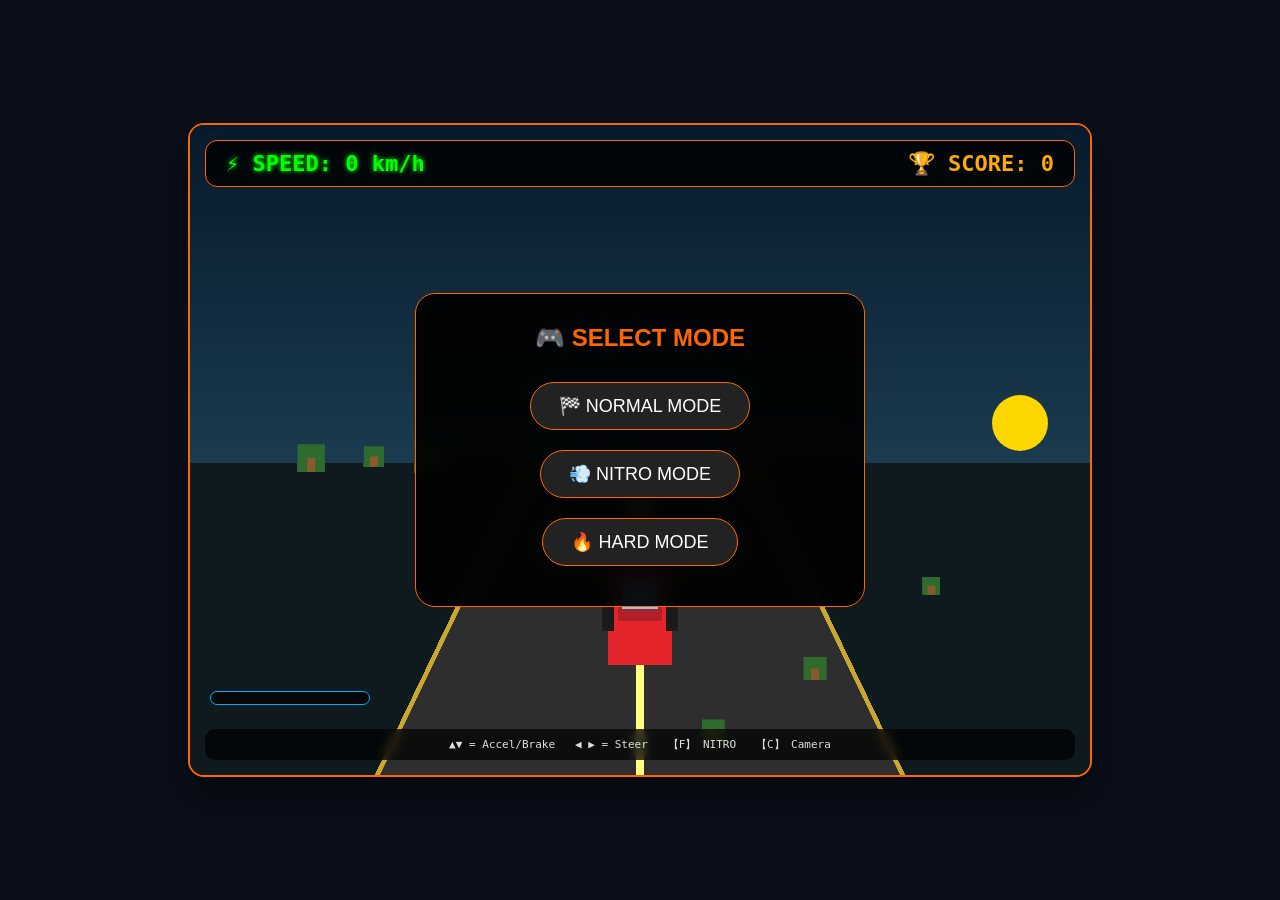
<file: index.html>
<!DOCTYPE html>
<html lang="en">
<head>
    <meta charset="UTF-8">
    <meta name="viewport" content="width=device-width, initial-scale=1.0, user-scalable=no">
    <title>HIGHWAY RACER - 3D Traffic Game</title>
    <style>
        * { margin: 0; padding: 0; box-sizing: border-box; user-select: none; }
        body { background: #0a0f1a; display: flex; justify-content: center; align-items: center; min-height: 100vh; font-family: 'Arial', 'Segoe UI', sans-serif; overflow: hidden; }
        .game-container { position: relative; box-shadow: 0 20px 40px rgba(0,0,0,0.5); border-radius: 16px; overflow: hidden; border: 2px solid #ff6600; }
        canvas { display: block; background: #0f1a1f; cursor: none; width: 100%; height: auto; }
        .hud { position: absolute; top: 15px; left: 15px; right: 15px; display: flex; justify-content: space-between; background: rgba(0,0,0,0.8); color: white; padding: 10px 20px; border-radius: 12px; backdrop-filter: blur(8px); font-weight: bold; z-index: 10; font-family: monospace; font-size: 18px; border: 1px solid #ff6600; }
        .speed-panel { color: #0f0; font-size: 22px; text-shadow: 0 0 5px #0f0; }
        .score-panel { color: #ffaa00; font-size: 22px; }
        .nitro-bar { position: absolute; bottom: 70px; left: 20px; width: 160px; height: 14px; background: rgba(0,0,0,0.7); border-radius: 7px; overflow: hidden; z-index: 10; border: 1px solid #00aaff; }
        .nitro-fill { height: 100%; width: 0%; background: linear-gradient(90deg, #00aaff, #0088ff); border-radius: 7px; transition: width 0.1s; }
        .controls-info { position: absolute; bottom: 15px; left: 15px; right: 15px; background: rgba(0,0,0,0.7); color: #ddd; padding: 8px 12px; border-radius: 10px; font-size: 11px; text-align: center; backdrop-filter: blur(5px); z-index: 10; font-family: monospace; }
        .game-over { position: absolute; top: 50%; left: 50%; transform: translate(-50%, -50%); background: rgba(0,0,0,0.95); color: white; padding: 30px 40px; border-radius: 20px; text-align: center; z-index: 20; min-width: 280px; backdrop-filter: blur(10px); border: 2px solid #ff4444; }
        .game-over h2 { margin-bottom: 15px; color: #ff4444; font-size: 32px; }
        .game-over button { margin-top: 20px; padding: 12px 28px; background: #ff6600; border: none; border-radius: 30px; cursor: pointer; font-size: 18px; font-weight: bold; color: white; transition: transform 0.2s; }
        .game-over button:hover { background: #ff5500; transform: scale(1.05); }
        .mode-select { position: absolute; top: 50%; left: 50%; transform: translate(-50%, -50%); background: rgba(0,0,0,0.92); padding: 30px; border-radius: 20px; text-align: center; z-index: 30; backdrop-filter: blur(10px); border: 1px solid #ff6600; min-width: 280px; }
        .mode-select h2 { color: #ff6600; margin-bottom: 20px; }
        .mode-select button { margin: 10px; padding: 12px 28px; font-size: 18px; background: #222; color: white; border: 1px solid #ff6600; border-radius: 40px; cursor: pointer; transition: all 0.2s; }
        .mode-select button:hover { background: #ff6600; transform: scale(1.05); }
        @media (max-width: 700px) { .hud { font-size: 14px; } .speed-panel, .score-panel { font-size: 16px; } }
    </style>
</head>
<body>
<div class="game-container">
    <canvas id="gameCanvas" width="900" height="650"></canvas>
    <div class="hud">
        <div class="speed-panel">⚡ SPEED: <span id="speedValue">0</span> km/h</div>
        <div class="score-panel">🏆 SCORE: <span id="scoreValue">0</span></div>
    </div>
    <div class="nitro-bar"><div class="nitro-fill" id="nitroFill"></div></div>
    <div class="controls-info">▲▼ = Accel/Brake &nbsp;&nbsp;◀ ▶ = Steer &nbsp;&nbsp;【F】 NITRO &nbsp;&nbsp;【C】 Camera</div>
    <div class="game-over" style="display: none;"><h2>💥 CRASH! 💥</h2><p>Final Score: <span id="finalScore">0</span></p><button onclick="resetGame()">🔄 RESTART</button></div>
    <div class="mode-select" id="modeSelect"><h2>🎮 SELECT MODE</h2><button onclick="startGame('normal')">🏁 NORMAL MODE</button><button onclick="startGame('nitro')">💨 NITRO MODE</button><button onclick="startGame('hard')">🔥 HARD MODE</button></div>
</div>

<script>
    const canvas = document.getElementById('gameCanvas');
    const ctx = canvas.getContext('2d');
    canvas.width = 900;
    canvas.height = 650;
    
    let gameRunning = false;
    let score = 0;
    let speed = 0;
    let maxSpeed = 210;
    let gameMode = 'normal';
    let lane = 0;
    let targetLane = 0;
    let cameraView = 0;
    let nitroAmount = 100;
    let nitroActive = false;
    let nitroMultiplier = 1;
    let trafficCars = [];
    let trees = [];
    let frameCounter = 0;
    let roadOffset = 0;
    
    const lanePositions = [-1.4, 0, 1.4];
    
    function initTrees() {
        trees = [];
        for (let i = 0; i < 60; i++) {
            trees.push({
                x: (Math.random() - 0.5) * 500,
                z: Math.random() * 2500,
                size: 18 + Math.random() * 18
            });
        }
    }
    
    function spawnTraffic() {
        const colors = ['#C41E3A', '#2E8B57', '#1E3A8A', '#FFAC1C', '#8B008B', '#4A4A4A', '#DAA520'];
        trafficCars.push({
            x: lanePositions[Math.floor(Math.random() * lanePositions.length)],
            z: -350 - Math.random() * 300,
            width: 1.7,
            color: colors[Math.floor(Math.random() * colors.length)],
            speed: 70 + Math.random() * 80
        });
    }
    
    function setupControls() {
        window.addEventListener('keydown', (e) => {
            if (!gameRunning) return;
            switch(e.key) {
                case 'ArrowUp': speed = Math.min(maxSpeed * nitroMultiplier, speed + 4.2); break;
                case 'ArrowDown': speed = Math.max(-25, speed - 6.5); break;
                case 'ArrowLeft': targetLane = Math.max(-1, targetLane - 1); break;
                case 'ArrowRight': targetLane = Math.min(1, targetLane + 1); break;
                case 'f': case 'F':
                    if (gameMode === 'nitro' && nitroAmount >= 25 && !nitroActive) {
                        nitroActive = true;
                        nitroMultiplier = 1.9;
                        nitroAmount -= 25;
                        setTimeout(() => { nitroActive = false; nitroMultiplier = 1; }, 1800);
                    }
                    break;
                case 'c': case 'C': cameraView = (cameraView + 1) % 3; break;
            }
            e.preventDefault();
        });
        
        window.addEventListener('keyup', (e) => {
            if (e.key === 'ArrowUp' && speed < 15) speed = 0;
        });
    }
    
    function updateGame() {
        if (!gameRunning) return;
        
        if (!(window.keys && window.keys.ArrowUp)) {
            speed = Math.max(0, speed - 0.9);
        }
        
        lane += (targetLane - lane) * 0.2;
        
        if (gameMode === 'nitro') {
            if (!nitroActive && nitroAmount < 100) nitroAmount = Math.min(100, nitroAmount + 0.6);
            document.getElementById('nitroFill').style.width = nitroAmount + '%';
        }
        
        score += Math.max(1, Math.floor(speed / 8));
        document.getElementById('scoreValue').innerText = Math.floor(score);
        document.getElementById('speedValue').innerText = Math.floor(speed);
        
        frameCounter++;
        let spawnDelay = Math.max(28, 60 - Math.floor(speed / 14));
        if (frameCounter > spawnDelay && trafficCars.length < 14) {
            frameCounter = 0;
            spawnTraffic();
        }
        
        for (let i = 0; i < trafficCars.length; i++) {
            let car = trafficCars[i];
            car.z += (speed + car.speed) / 19;
            if (car.z > 380) {
                trafficCars.splice(i,1);
                i--;
                continue;
            }
            let dz = Math.abs(car.z);
            let dx = Math.abs(lane - car.x);
            if (dz < 28 && dx < 1.0) {
                gameOver();
                return;
            }
        }
        
        roadOffset = (roadOffset + speed / 7) % 45;
    }
    
    function draw3DScene() {
        const w = canvas.width, h = canvas.height;
        const horizon = h * 0.52;
        
        // Sky gradient
        let grad = ctx.createLinearGradient(0,0,0,horizon);
        grad.addColorStop(0,'#071A2B');
        grad.addColorStop(1,'#1B3B4F');
        ctx.fillStyle = grad;
        ctx.fillRect(0,0,w,horizon);
        
        // Sun / moon effect
        ctx.fillStyle = '#FFD700';
        ctx.beginPath();
        ctx.arc(w-70, horizon-40, 28, 0, Math.PI*2);
        ctx.fill();
        
        // Road perspective
        for (let y = horizon; y <= h; y++) {
            let t = (y - horizon) / (h - horizon);
            let roadW = 220 + (520 - 220) * t;
            let leftEdge = w/2 - roadW/2 + lane * 95 * t;
            let rightEdge = w/2 + roadW/2 + lane * 95 * t;
            ctx.fillStyle = '#2E2E2E';
            ctx.fillRect(leftEdge, y, rightEdge - leftEdge, 2);
            
            // Road edges
            ctx.fillStyle = '#C8A82E';
            ctx.fillRect(leftEdge-5, y, 4, 2);
            ctx.fillRect(rightEdge+1, y, 4, 2);
            
            // Lane markings
            let mid = w/2 + lane * 85 * t;
            ctx.fillStyle = '#FFFF80';
            ctx.fillRect(mid-4, y, 8, 3);
        }
        
        // Trees / buildings
        for (let t of trees) {
            let zOff = (t.z - speed * 2.2) % 2200;
            let yPos = horizon + (zOff / 7);
            if (yPos > horizon && yPos < h) {
                let persp = (yPos - horizon) / (h - horizon);
                let sz = t.size * (1 - persp * 0.4);
                let xPos = w/2 - 190 + t.x * 48 * persp;
                ctx.fillStyle = '#2F6B2F';
                ctx.fillRect(xPos - sz/2, yPos - sz, sz, sz);
                ctx.fillStyle = '#8B5A2B';
                ctx.fillRect(xPos - 4, yPos - sz/2, 8, sz/2);
            }
        }
        
        // Traffic cars
        for (let car of trafficCars) {
            let zOff = car.z + 110;
            let yPos = horizon + (zOff / 4.2);
            if (yPos > horizon && yPos < h) {
                let persp = (yPos - horizon) / (h - horizon);
                let cw = 42 * (1 - persp * 0.2);
                let ch = 28 * (1 - persp * 0.2);
                let xPos = w/2 + car.x * 95 * persp;
                ctx.fillStyle = car.color;
                ctx.fillRect(xPos - cw/2, yPos - ch, cw, ch);
                ctx.fillStyle = '#222';
                ctx.fillRect(xPos - cw/3, yPos - ch + 6, cw/1.5, 6);
                ctx.fillStyle = '#AAF0FF';
                ctx.fillRect(xPos - cw/3.5, yPos - ch + 12, cw/2, 7);
            }
        }
        
        // Player car
        let carY = h * 0.76;
        ctx.fillStyle = '#E3242B';
        ctx.shadowBlur = 8;
        ctx.fillRect(w/2 - 32, carY - 52, 64, 98);
        ctx.fillStyle = '#B11F27';
        ctx.fillRect(w/2 - 22, carY - 46, 44, 48);
        ctx.fillStyle = '#7EC8FF';
        ctx.fillRect(w/2 - 18, carY - 40, 36, 30);
        ctx.fillStyle = '#1A1A1A';
        ctx.fillRect(w/2 - 38, carY - 40, 12, 24);
        ctx.fillRect(w/2 + 26, carY - 40, 12, 24);
        ctx.fillRect(w/2 - 38, carY - 12, 12, 24);
        ctx.fillRect(w/2 + 26, carY - 12, 12, 24);
        ctx.fillStyle = '#FFD966';
        ctx.fillRect(w/2 + 24, carY - 48, 10, 10);
        ctx.fillRect(w/2 - 34, carY - 48, 10, 10);
        
        if (nitroActive) {
            ctx.fillStyle = '#FF6600';
            for (let i=0;i<6;i++) ctx.fillRect(w/2 - 12 + i*5, carY+14, 4, 18 + Math.random()*18);
        }
        ctx.shadowBlur = 0;
        
        // Speed lines
        if (speed > 140) {
            ctx.save();
            ctx.globalAlpha = Math.min(0.45, (speed-140)/120);
            for (let i=0;i<25;i++) {
                ctx.beginPath();
                ctx.moveTo(Math.random()*w, h);
                ctx.lineTo(Math.random()*w, h-90);
                ctx.strokeStyle = 'white';
                ctx.lineWidth = 2.5;
                ctx.stroke();
            }
            ctx.restore();
        }
    }
    
    function gameLoop() {
        if (gameRunning) updateGame();
        draw3DScene();
        requestAnimationFrame(gameLoop);
    }
    
    function gameOver() {
        gameRunning = false;
        document.getElementById('finalScore').innerText = Math.floor(score);
        document.querySelector('.game-over').style.display = 'block';
    }
    
    window.resetGame = function() {
        gameRunning = true;
        score = 0;
        speed = 70;
        lane = 0;
        targetLane = 0;
        trafficCars = [];
        frameCounter = 0;
        nitroAmount = 100;
        nitroActive = false;
        nitroMultiplier = 1;
        if (gameMode === 'hard') maxSpeed = 185;
        else if (gameMode === 'nitro') maxSpeed = 250;
        else maxSpeed = 210;
        document.querySelector('.game-over').style.display = 'none';
        for(let i=0;i<5;i++) spawnTraffic();
    };
    
    window.startGame = function(mode) {
        gameMode = mode;
        if (mode === 'hard') maxSpeed = 185;
        else if (mode === 'nitro') maxSpeed = 250;
        else maxSpeed = 210;
        document.getElementById('modeSelect').style.display = 'none';
        gameRunning = true;
        resetGame();
    };
    
    window.keys = { ArrowUp: false };
    window.addEventListener('keydown', (e) => { if (e.key === 'ArrowUp') window.keys.ArrowUp = true; });
    window.addEventListener('keyup', (e) => { if (e.key === 'ArrowUp') window.keys.ArrowUp = false; });
    
    initTrees();
    setupControls();
    gameLoop();
</script>
</body>
</html>
</file>
